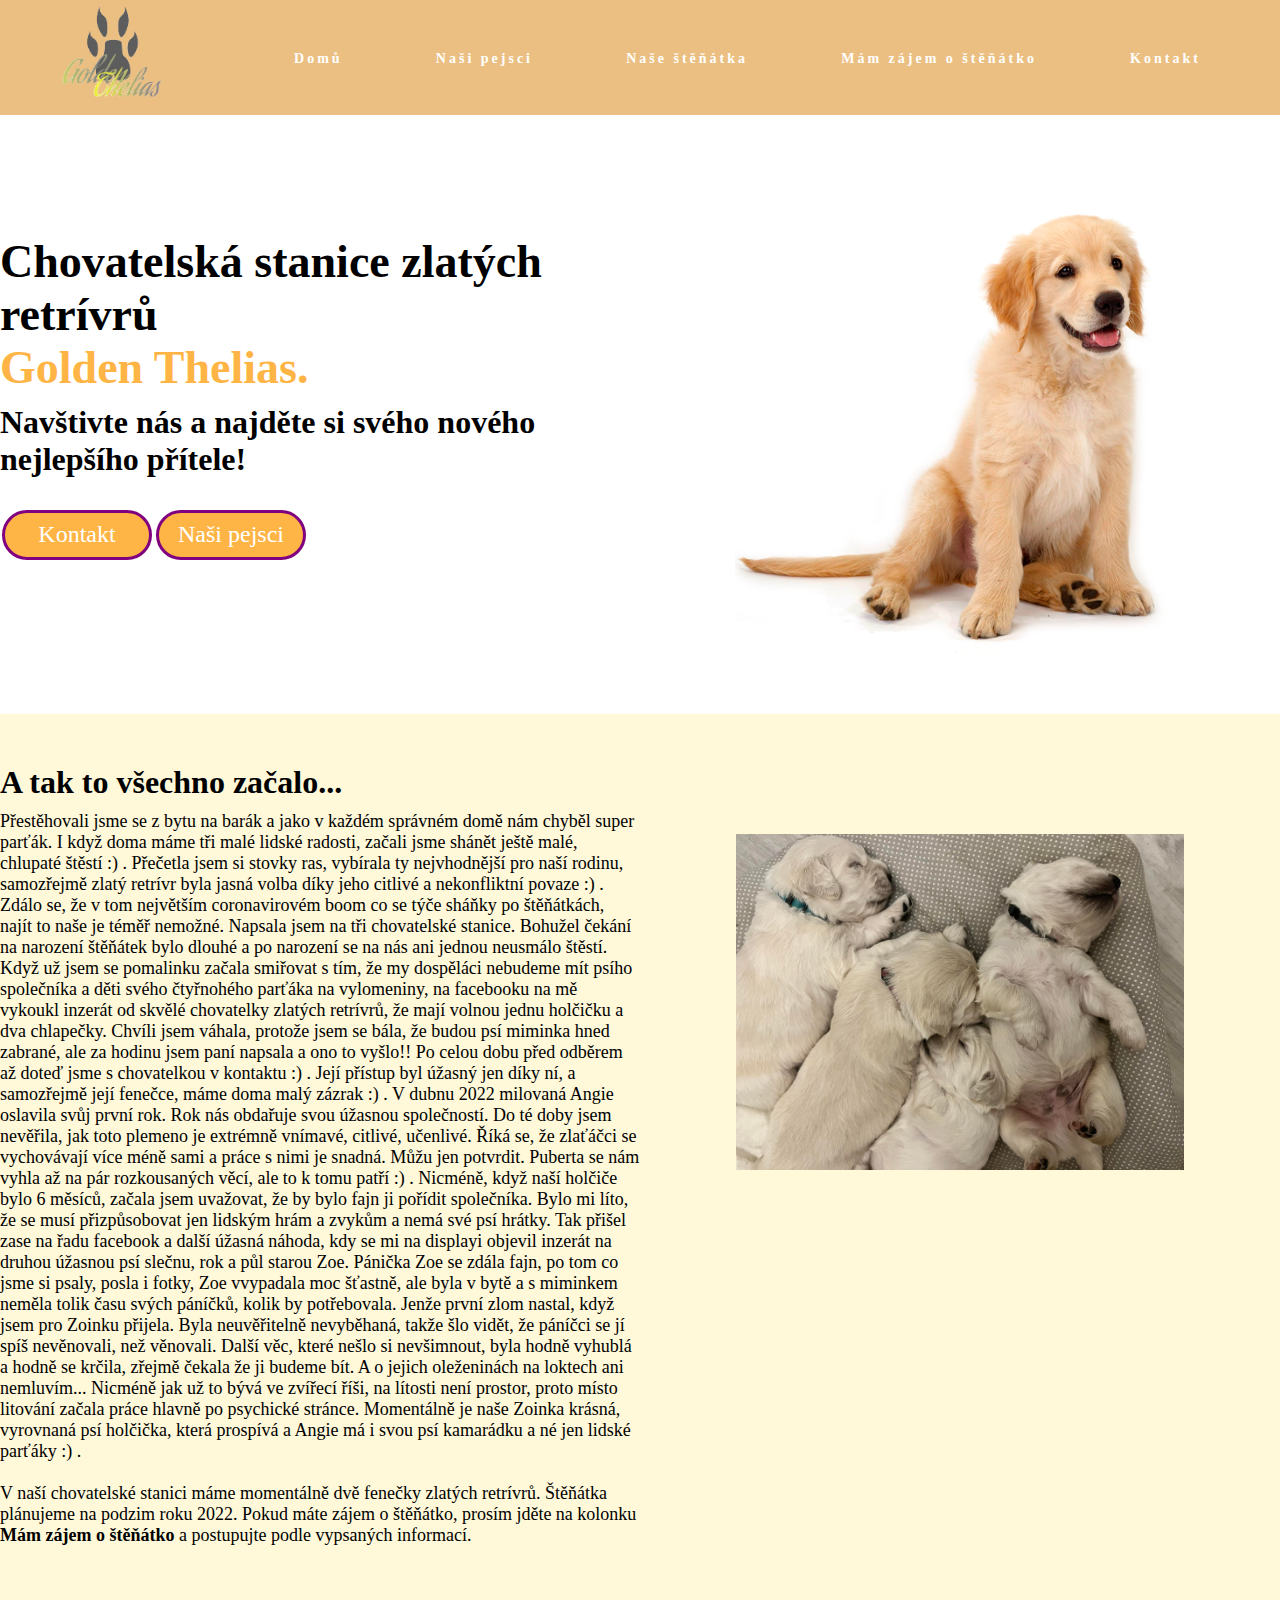
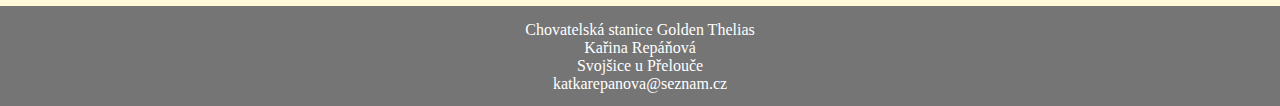
<file: CHS GT/index.html>
<!DOCTYPE html>
<html lang="en">
<head>
    <meta charset="UTF-8">
    <meta name="viewport" content="width=device-width, initial-scale=1.0">
    <meta http-equiv="X-UA-Compatible" content="ie=edge">
    <link rel="stylesheet" href="newstyle.css">
    <link rel="stylesheet" href="nav.css" type="text/css" />
    <title>Golden Thelias</title>
</head>
<body>
    <header>
      <nav>
        <div class="logo">
            <img class="logo-image" src="Obrazky/L14.png">
        </div>
        <ul class="nav-links">
            <li><a href="index.html">Domů</a></li>
            <li><a href="nasi_pejsci.html">Naši pejsci</a></li>
            <li><a href="nase_stenatka.html">Naše štěňátka</a></li>
            <li><a href="mam_zajem_o_stenatko.html">Mám zájem o štěňátko</a></li>
            <li><a class="kontakt.html" href="kontakt.html">Kontakt</a></li>   
          </ul>
          <div class="burger">
              <div class="line-1"></div>
              <div class="line-2"></div>
              <div class="line-3"></div>
          </div>
      </nav>
      <div class="container header">
        <div class="row">
          <div class="col">
            <h1 class="title"> Chovatelská stanice zlatých retrívrů <span class="color-change"><br>Golden Thelias.</span> </h1>
            <h2 class="title-small"> Navštivte nás a najděte si svého nového nejlepšího přítele! </h2>
            <br>
            <p class="link"><a class="button" href="kontakt.html">Kontakt</a><a class="button" href="nasi_pejsci.html">Naši pejsci</a></p>
            </div>
          <div class="col">
            <img class="image-title" src="Obrazky/image.png" alt="Naše miminka">
          </div>
        </div>
      </div> 
    </header>
    <section>
      <div class="container section">
        <div class="row">
          <div class="col section">
            <h2 class="title-section"> <strong>A tak to všechno začalo...</strong> </h2>
            <p class="text-section">
                Přestěhovali jsme se z bytu na barák a jako v každém správném domě nám chyběl super parťák. I když doma máme tři malé lidské radosti, začali jsme shánět ještě malé, chlupaté štěstí :) . Přečetla jsem si stovky ras, vybírala ty nejvhodnější pro naší rodinu, samozřejmě zlatý retrívr byla jasná volba díky jeho citlivé a nekonfliktní povaze :) . Zdálo se, že v tom největším coronavirovém boom co se týče sháňky po štěňátkách, najít to naše je téměř nemožné. Napsala jsem na tři chovatelské stanice. Bohužel čekání na narození štěňátek bylo dlouhé a po narození se na nás ani jednou neusmálo štěstí. Když už jsem se pomalinku začala smiřovat s tím, že my dospěláci nebudeme mít psího společníka a děti svého čtyřnohého parťáka na vylomeniny, na facebooku na mě vykoukl inzerát od skvělé chovatelky zlatých retrívrů, že mají volnou jednu holčičku a dva chlapečky. Chvíli jsem váhala, protože jsem se bála, že budou psí miminka hned zabrané, ale za hodinu jsem paní napsala a ono to vyšlo!! Po celou dobu před odběrem až doteď jsme s chovatelkou v kontaktu :) . Její přístup byl úžasný jen díky ní, a samozřejmě její fenečce, máme doma malý zázrak :) . V dubnu 2022 milovaná Angie oslavila svůj první rok. Rok nás obdařuje svou úžasnou společností. Do té doby jsem nevěřila, jak toto plemeno je extrémně vnímavé, citlivé, učenlivé. Říká se, že zlaťáčci se vychovávají více méně sami a práce s nimi je snadná. Můžu jen potvrdit. Puberta se nám vyhla až na pár rozkousaných věcí, ale to k tomu patří :) . Nicméně, když naší holčiče bylo 6 měsíců, začala jsem uvažovat, že by bylo fajn  ji pořídit společníka. Bylo mi líto, že se musí přizpůsobovat jen lidským hrám a zvykům a nemá své psí hrátky. Tak přišel  zase na řadu facebook a další úžasná náhoda, kdy se mi na displayi objevil inzerát na druhou úžasnou psí slečnu, rok a půl starou Zoe. Pánička Zoe se zdála fajn, po tom co jsme si psaly, posla i fotky, Zoe vvypadala moc šťastně, ale byla v bytě a s miminkem neměla tolik času svých páníčků, kolik by potřebovala. Jenže první zlom nastal, když jsem pro Zoinku přijela. Byla neuvěřitelně nevyběhaná, takže šlo vidět, že páníčci se jí spíš nevěnovali, než věnovali. Další věc, které nešlo si nevšimnout, byla hodně vyhublá a hodně se krčila, zřejmě čekala že ji budeme bít. A o jejich oleženinách na loktech ani nemluvím... Nicméně jak už to bývá ve zvířecí říši,  na lítosti není prostor, proto místo litování začala práce hlavně po psychické stránce. Momentálně je naše Zoinka krásná, vyrovnaná psí holčička, která prospívá a Angie má i svou psí kamarádku a né jen lidské parťáky :) .
                <br><br>
                V naší chovatelské stanici máme momentálně dvě fenečky zlatých retrívrů. Štěňátka plánujeme na podzim roku 2022. Pokud máte zájem o štěňátko, prosím jděte na kolonku <strong>Mám zájem o štěňátko</strong> a postupujte podle vypsaných informací.</p>  
        </div>
          <div class="col section">
            <img class="image-two" src="Obrazky/Stenatka.jpg" alt="Naše miminka">
          </div>
        </div>
      </div> 
    </section> 
  <footer>
    <p>Chovatelská stanice Golden Thelias
      <br>
      Kařina Repáňová
      <br>
      Svojšice u Přelouče
      <br>
      katkarepanova@seznam.cz
    </p>
  </footer>
<script src="script.js"></script>
</body>
</html>
</file>
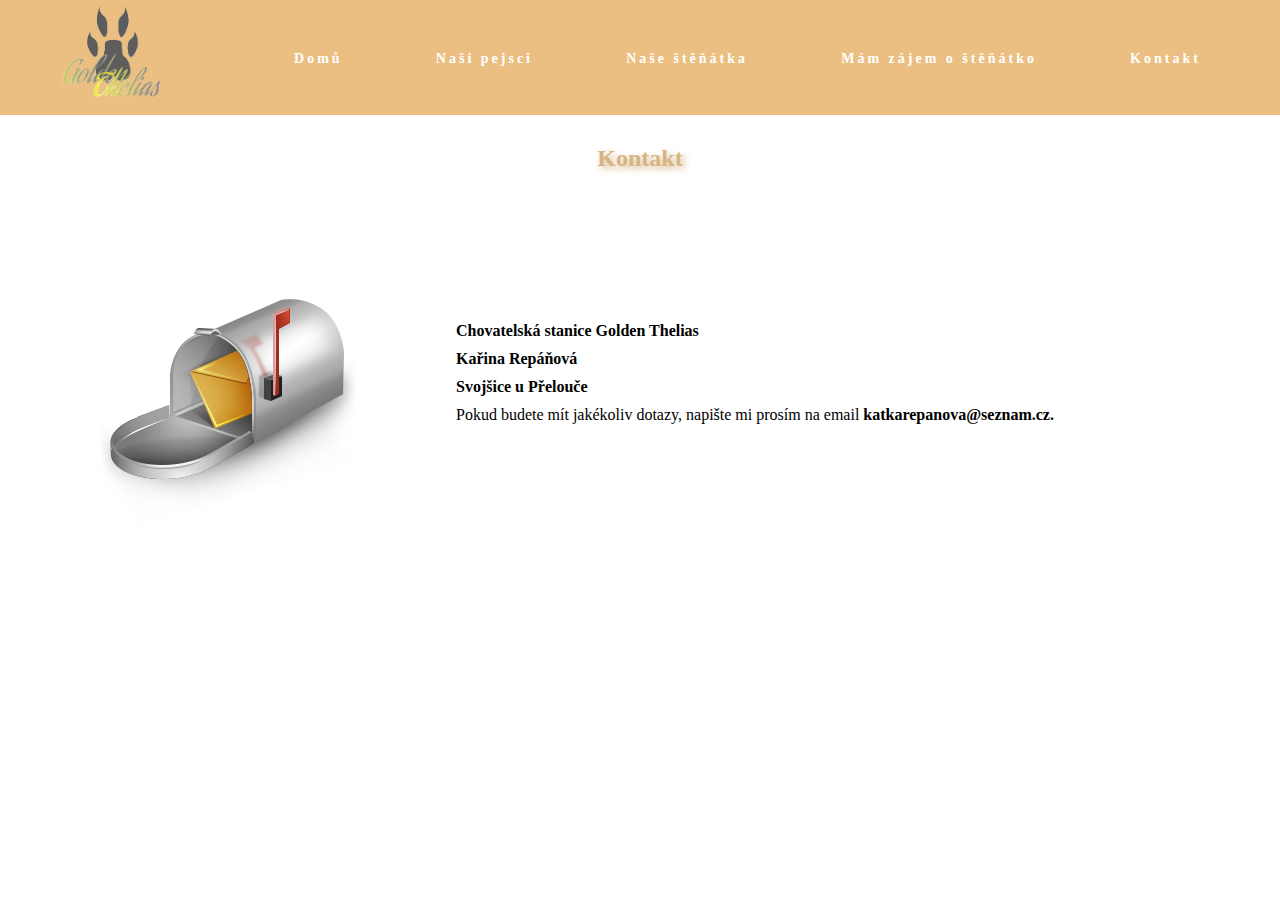
<file: CHS GT/kontakt.html>
<!DOCTYPE html>
<html lang="cs-cz">

<head>
    <meta charset="utf-8" />
    <meta name="viewport" content="width=device-width, initial-scale=1">
    <title>Kontaktujte mě</title>
    <link rel="stylesheet" href="style.css" type="text/css" />
    <link rel="stylesheet" href="nav.css" type="text/css" />
</head>

<body>

  <header>
    <nav>
        <div class="logo">
          <img class="logo-image" src="Obrazky/L14.png">
        </div>
        <ul class="nav-links">
          <li><a href="index.html">Domů</a></li>
          <li><a href="nasi_pejsci.html">Naši pejsci</a></li>
          <li><a href="nase_stenatka.html">Naše štěňátka</a></li>
          <li><a href="mam_zajem_o_stenatko.html">Mám zájem o štěňátko</a></li>
          <li><a class="kontakt.html" href="kontakt.html">Kontakt</a></li>   
        </ul>
        <div class="burger">
            <div class="line-1"></div>
            <div class="line-2"></div>
            <div class="line-3"></div>
        </div>
    </nav>  
  </header>

    <h2>Kontakt</h2>
    <div class="col-image">
    <img class ="img-mail" src="Obrazky/Mail.png" alt="email" />
    </div>
    <div class="col-text">
   
    <p class="text-mail"><strong>Chovatelská stanice Golden Thelias</strong></p>
    <p><strong>Kařina Repáňová</strong></p>
    <p><strong>Svojšice u Přelouče</strong></p> 
    <p>Pokud budete mít jakékoliv dotazy, napište mi prosím na email <strong>katkarepanova@seznam.cz.
    </div>
  
    

    <script src="script.js"></script>
    
</body>

</html>
</file>
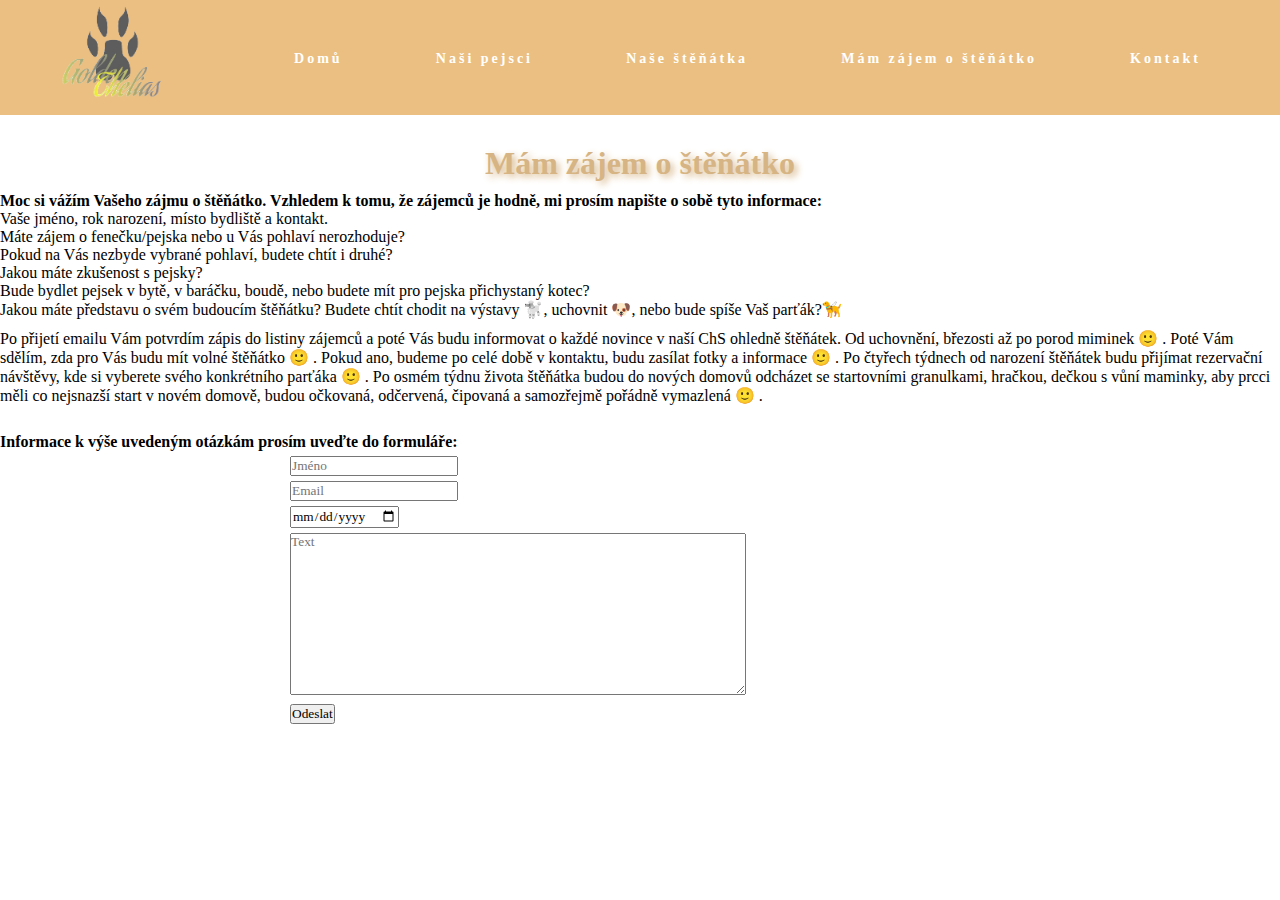
<file: CHS GT/mam_zajem_o_stenatko.html>
<!DOCTYPE html>
<html lang="cs-cz">

<head>
    <meta charset="utf-8" />
    <meta name="viewport" content="width=device-width, initial-scale=1">
    <title>Mám zájem o štěňátko</title>
    <link rel="stylesheet" href="style.css" type="text/css" />
    <link rel="stylesheet" href="nav.css" type="text/css" />
</head>

<body>
  <header>
    <nav>
        <div class="logo">
          <img class="logo-image" src="Obrazky/L14.png">
        </div>
        <ul class="nav-links">
          <li><a href="index.html">Domů</a></li>
          <li><a href="nasi_pejsci.html">Naši pejsci</a></li>
          <li><a href="nase_stenatka.html">Naše štěňátka</a></li>
          <li><a href="mam_zajem_o_stenatko.html">Mám zájem o štěňátko</a></li>
          <li><a class="kontakt.html" href="kontakt.html">Kontakt</a></li>   
        </ul>
        <div class="burger">
            <div class="line-1"></div>
            <div class="line-2"></div>
            <div class="line-3"></div>
        </div>
    </nav>  
  </header>
              
    <h1>Mám zájem o štěňátko</h1>
    
   <p><strong>Moc si vážím Vašeho zájmu o štěňátko. Vzhledem k tomu, že zájemců je hodně, mi prosím napište o sobě tyto informace:</strong></p> 
   <ul>
    <li>Vaše jméno, rok narození, místo bydliště a kontakt.</li>
    <li>Máte zájem o fenečku/pejska nebo u Vás pohlaví nerozhoduje?</li>
    <li>Pokud na Vás nezbyde vybrané pohlaví, budete chtít i druhé? </li>
    <li>Jakou máte zkušenost s pejsky?</li>
    <li>Bude bydlet pejsek v bytě, v baráčku, boudě, nebo budete mít pro pejska přichystaný kotec?</li>
    <li>Jakou máte představu o svém budoucím štěňátku? Budete chtít chodit na výstavy 🐩, uchovnit 🐶, nebo bude spíše Vaš parťák?🦮 </li>
    <p>Po přijetí emailu Vám potvrdím zápis do listiny zájemců a poté Vás budu informovat o každé novince v naší ChS ohledně štěňátek. Od uchovnění, březosti až po porod miminek 🙂 . Poté Vám sdělím, zda pro Vás budu mít volné štěňátko 🙂 . Pokud ano, budeme po celé době v kontaktu, budu zasílat fotky a informace 🙂 . Po čtyřech týdnech od narození štěňátek budu přijímat rezervační návštěvy, kde si vyberete svého konkrétního parťáka 🙂 . 
        Po osmém týdnu života štěňátka budou do nových domovů odcházet se startovními granulkami, hračkou, dečkou s vůní maminky, aby prcci měli co nejsnazší start v novém domově, budou očkovaná, odčervená, čipovaná a samozřejmě pořádně vymazlená 🙂 .</p>
    </ul> 
    <br>

    <p><strong>Informace k výše uvedeným otázkám prosím uveďte do formuláře:</strong></p>
    <form action="">
    <input type="text" placeholder="Jméno" ><br>
    <input type="email" placeholder="Email" ><br>
    <input type="date"><br>
    <textarea name="" id="" cols="60" rows="10" placeholder="Text"></textarea><br>
    <input type="submit" value="Odeslat">
    </form>

    <script src="script.js"></script>
      
</body>

</html>
</file>
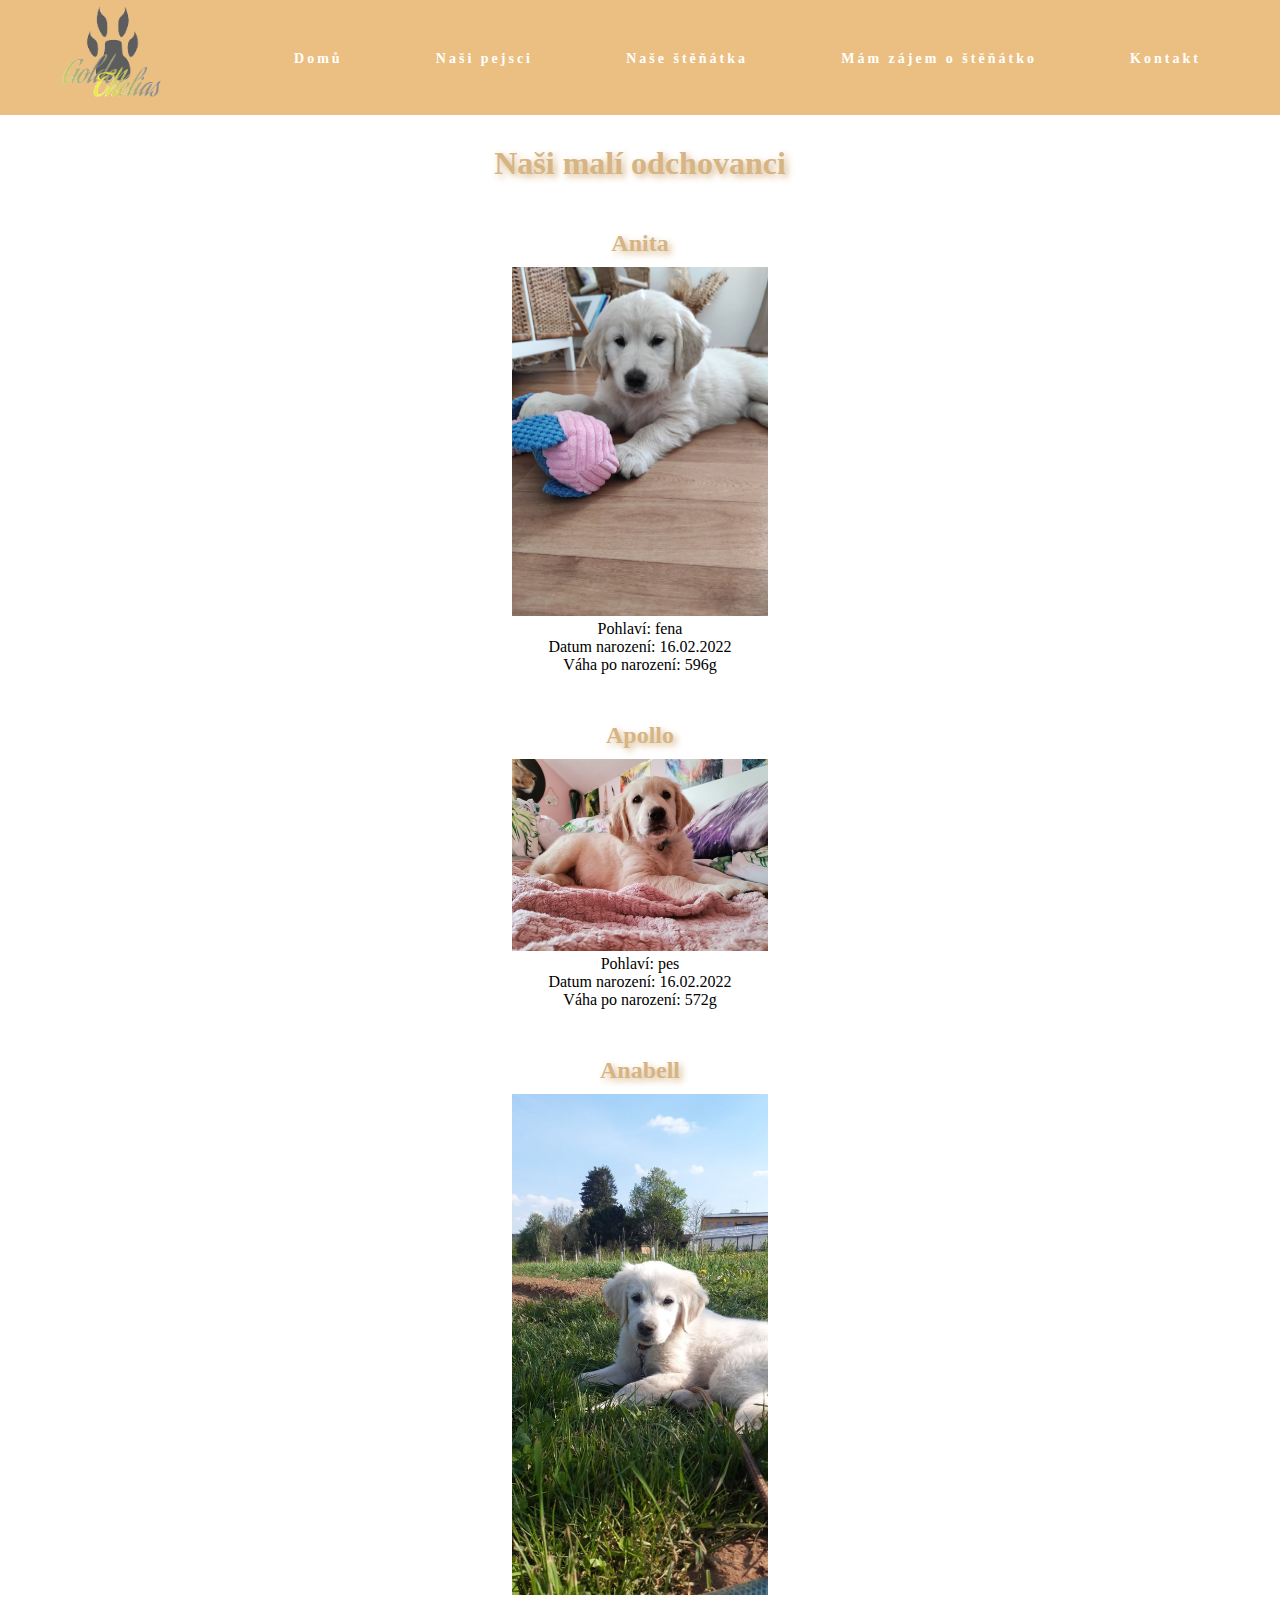
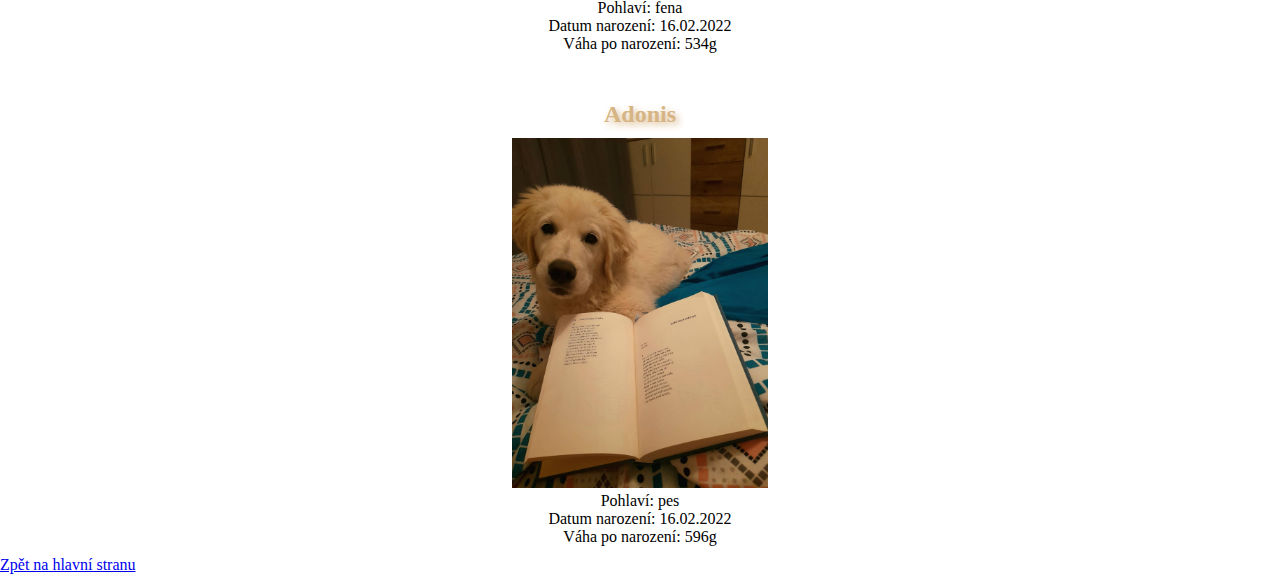
<file: CHS GT/nase_stenatka.html>
<!DOCTYPE html>
<html lang="cs-cz">

<head>
    <meta charset="utf-8" />
    <meta name="viewport" content="width=device-width, initial-scale=1">
    <title>Naše štěňátka</title>
    <link rel="stylesheet" href="style.css" type="text/css" />
    <link rel="stylesheet" href="nav.css" type="text/css" />
</head>

<body>
  <header>
    <nav>
        <div class="logo">
          <img class="logo-image" src="Obrazky/L14.png">
        </div>
        <ul class="nav-links">
          <li><a href="index.html">Domů</a></li>
          <li><a href="nasi_pejsci.html">Naši pejsci</a></li>
          <li><a href="nase_stenatka.html">Naše štěňátka</a></li>
          <li><a href="mam_zajem_o_stenatko.html">Mám zájem o štěňátko</a></li>
          <li><a class="kontakt.html" href="kontakt.html">Kontakt</a></li>   
        </ul>
        <div class="burger">
            <div class="line-1"></div>
            <div class="line-2"></div>
            <div class="line-3"></div>
        </div>
    </nav>  
  </header>

    <h1>Naši malí odchovanci</h1>
     <br>      
 
  <h2>Anita</h2> 
  <p class="Anita">
    <img src="Obrazky/Anita01.jpg" alt="Anita" width="20%">
    <br>Pohlaví: fena
    <br>Datum narození: 16.02.2022
    <br>Váha po narození: 596g
    <br><br>
  

    <h2>Apollo</h2>
<p class="Apollo">
    <img src="Obrazky/Apollo.jpg" alt="Apollo" width="20%">
    <br>Pohlaví: pes
    <br>Datum narození: 16.02.2022
    <br>Váha po narození: 572g
    <br><br>
  </p>

  <h2>Anabell</h2>
<p class="Anabell">
    <img src="Obrazky/Anabell01.jpg" alt="Anabell" width="20%">
    <br>Pohlaví: fena
    <br>Datum narození: 16.02.2022
    <br>Váha po narození: 534g
    <br> <br>
  </p>

  <h2>Adonis</h2>
<p class="Adonis">
    <img src="Obrazky/Adonis01.jpg" alt="Adonis" width="20%">
    <br>Pohlaví: pes
    <br>Datum narození: 16.02.2022
    <br>Váha po narození: 596g
  </p>

    <p><a href="index.html">Zpět na hlavní stranu</a></p>

    <script src="script.js"></script>

</body>

</html>
</file>
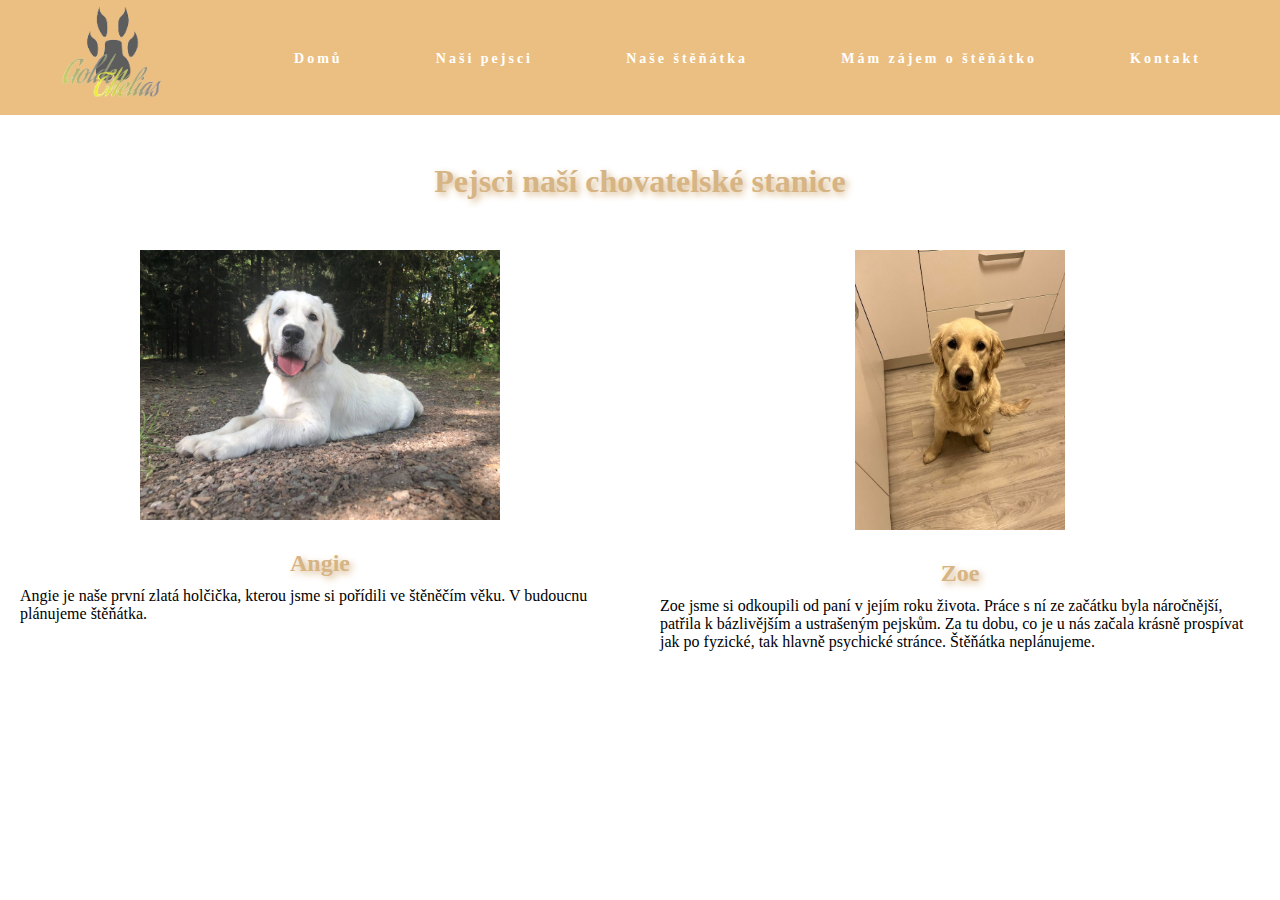
<file: CHS GT/nasi_pejsci.html>
<!DOCTYPE html>
<html lang="cs-cz">

<head>
    <meta charset="utf-8" />
    <meta name="viewport" content="width=device-width, initial-scale=1">
    <title>Naši pejsci</title>
    <link rel="stylesheet" href="style.css" type="text/css" />
    <link rel="stylesheet" href="nav.css" type="text/css" />
</head>

<body>
    <header>
        <nav>
            <div class="logo">
              <img class="logo-image" src="Obrazky/L14.png">
            </div>
            <ul class="nav-links">
                <li><a href="index.html">Domů</a></li>
                <li><a href="nasi_pejsci.html">Naši pejsci</a></li>
                <li><a href="nase_stenatka.html">Naše štěňátka</a></li>
                <li><a href="mam_zajem_o_stenatko.html">Mám zájem o štěňátko</a></li>
                <li><a class="kontakt.html" href="kontakt.html">Kontakt</a></li>   
              </ul>
            <div class="burger">
                <div class="line-1"></div>
                <div class="line-2"></div>
                <div class="line-3"></div>
            </div>
        </nav>  
      </header>

              <br>
    <h1>Pejsci naší chovatelské stanice</h1>
    
        <div class="col-6">
                <img class="image-1" src="Obrazky/Angie.jpg" alt="Angie">
               <h2>Angie</h2>
                <p>Angie je naše první zlatá holčička, kterou jsme si pořídili ve štěněčím věku. V budoucnu plánujeme štěňátka. 
                </p>
        </div>
        <div class="col-6">
                <img class="image-2" src="Obrazky/Zoe.jpg" alt="Zoe" > 
                <h2>Zoe</h2>
                <p> Zoe jsme si odkoupili od paní v jejím roku života. Práce s ní ze začátku byla náročnější, patřila k bázlivějším a ustrašeným pejskům. Za tu dobu, co je u nás začala krásně prospívat jak po fyzické, tak hlavně psychické stránce. Štěňátka neplánujeme. </p>
            </div>
            
 
    <script src="script.js"></script>

</body>

</html>
</file>
<file: CHS GT/newstyle.css>
.container{
    float: left;
    width: 100%;
}
.col{
    width: 50%;
    padding-top: 40px;
    padding-bottom: 60px;
}
@media only screen and (min-width: 1000px) {
    .col {
        float: left;
    }
  }
  @media only screen and (max-width: 1000px) {
    .col {
        margin: auto;
        width: 95%;
    }
  }
  .color-change{
    color: rgb(255, 181, 70);
  } 
  header{
    float: left;
    width: 100%;
  }
  section{
    float: left;
    width: 100%;
  }
  footer{
    float: left;
    width: 100%;
  }
  .title{
    margin: auto;
    margin-top: 80px;
    max-width: 800px;
    font-size: 46px;
  }
  .title-small{
    margin: auto;
    margin-top: 10px;
    max-width: 800px;
    font-size: 32px;
  }
  .image-title{
    display: block;
    margin: auto;
    margin-top: 10px;
    max-width:450px;
  }

  .image-one{
    display: block;
    margin: auto;
    margin-top: 40px;
    width:70%;
  }
  .link{
    margin: auto;
    margin-top: 10px;
    max-width: 800px;
    font-size: 32px;
  }
.button{
    background-color: rgb(255, 181, 70); /* Green */
    border: solid 3px purple;
    border-radius: 30px;
    color: white;
    padding-top: 8px;
    width: 150px;
    height: 50px;
    text-align: center;
    text-decoration: none;
    display: inline-block;
    font-size: 24px;
    margin: 4px 2px;
    cursor: pointer;
}
.section{
    background-color: rgb(255, 248, 217);
}
.title-section{
    margin: auto;
    margin-top: 10px;
    max-width: 900px;
    font-size: 32px;
  }
.text-section{
    margin: auto;
    margin-top: 10px;
    max-width: 900px;
    font-size: 18px;
  }
  .image-two{
    display: block;
    margin: auto;
    margin-top: 80px;
    width:70%;
  }
footer{
    padding: 15px;
    height: 100px;
    background-color: rgb(117, 117, 117);
    text-align: center;
    color: white;
}
@media only screen and (max-width: 1000px) {
    .image-title {
        max-width:300px;
    }
    .title{
        margin-top: 30px;
        font-size: 32px;
      }
      .title-small{
        font-size: 24px;
      }
      .image-two{
        margin-top: 0px;
        width:90%;
      }
  }
</file>
<file: CHS GT/nav.css>
*{ 
    margin: 0;
    padding: 0;
    font-family: Verdana;
    box-sizing: border-box;
    max-width: 1920px;
    margin: auto;
}
nav{
    display: flex;
    justify-content: space-around;
    align-items: center;
    min-height: 8vh;
    background-color: rgb(235, 191, 130);
}
.logo {
    color: white;
    text-transform: uppercase;
    letter-spacing: 4px;
    font-size: 20px;
}
.nav-links{
    display: flex;
    justify-content: space-around;
    width: 1000px;
}
.nav-links li{
    list-style: none;
}
.nav-links a{
    text-decoration: none;
    color: white;
    letter-spacing: 3px;
    font-weight: bold;
    font-size: 14px;
}
.burger {
    display: none;
}
.burger div{
    width: 25px;
    height: 3px;
    background-color: white;
    margin: 5px;
    transition: all 0.3s ease;


}

@media screen and (max-width: 768px){
    body{
        overflow-x: hidden;
    }
    .nav-links {
        position: absolute;
        right: 0px;
        height: 250px;
        top: 8vh;
        background-color: rgb(235, 191, 130);
        display: flex;
        flex-direction: column;
        align-items: left ;
        padding:10px;
        width: 50%;
        transform: translateX(100%);
        transition: transform -0.5s ease-in;
    }
    .nav-links li {
        opacity: 0;
    }
    .burger {
        display: block;
        cursor: pointer;
    }
}

.nav-active {
    transform: translateX(0%);
}

@keyframes navLinkFade {
    from {
        opacity: 0;
        transform: translateX(50px);
    }
    to {
        opacity: 1;
        transform: translateX(0px);
    }
}

.toggle .line-1 {
    transform: rotate(-45deg) translate(-5px, 6px);
}
.toggle .line-2 {
    opacity: 0;
}
.toggle .line-3 {
    transform: rotate(45deg) translate(-5px, -6px);
}

@media screen and (max-width: 1024px){
  
}
.logo-image {
    width: 150px;
}
</file>
<file: CHS GT/style.css>
section {
    height: auto;
    position: relative;
}

.introduction { 
    text-align: center;
    width:50%;
  }
  .image{
     height:200px;
    width:200px;
  }
  .image-one{
    width:95%;
  }
  @media only screen and (min-width: 1000px) {
    .introduction {
      float:left;
    }
  }

h1, h2 {
    text-align: center;
    margin-top: 30px;
    color:rgb(214, 180, 132);
    text-shadow: 3px 3px 7px;
}

p {
    margin-top: 10px;
}

.obrazek {
    text-align: center;
}

  footer {
    float: left;
    position: relative;
    margin-top: 10px;
    text-align: center;
    width: 100%;
    height: 100px;
    color: white;
    background: #9e9da0;
    padding: 50px 0 0 0;
}

footer a {
    color: white;
    text-decoration: none;
}

#centrovac {
    margin: 0 auto;
    max-width: 960px;
}

#logo {
    background-size: 40px 40px;
    height: 40px;
    margin: auto 0 auto 20px;
    display: flex;
    flex-direction: column;
    justify-content: center;
}

input {
    margin-top: 5px;
}

textarea{
    margin-top: 5px;
}

article{
    padding: 80px 50px;
    flex: 1;
}



.Anita, .Apollo, .Anabell, .Adonis
{text-align: center;}

form{
    max-width: 700px;
}

.footer{
    height: 20px;
    background-color: #9e9da0;
}


.col-text {
text-align: center;
}

.img-mail{
display:block;
margin:auto;
margin-top: 10px;
}

.text-mail{
margin-top: 10px;
}

.image-1{
    display:block;
    margin:auto;
    width:300px;
}

.image-2{
    display:block;
    margin:auto;
    width:300px;
}

.col-6{
    padding:20px;
    padding-top:50px;
}

@media only screen and (min-width: 1000px) {
    .col-image {
        float: left;
    }
    .col-text {
        float: left;
        padding-left: 100px;
        text-align: left;
    }
    .img-mail{
        margin-top: 100px;
        margin-left: 100px;
        }
        
        .text-mail{
        margin-top: 150px;
        }
        
    .col-6 {
        float:left;
        width:50%;
    }
    .image-1{
        width:60%;
    }
    
    .image-2{
        width:35%;
    }
  }
</file>
